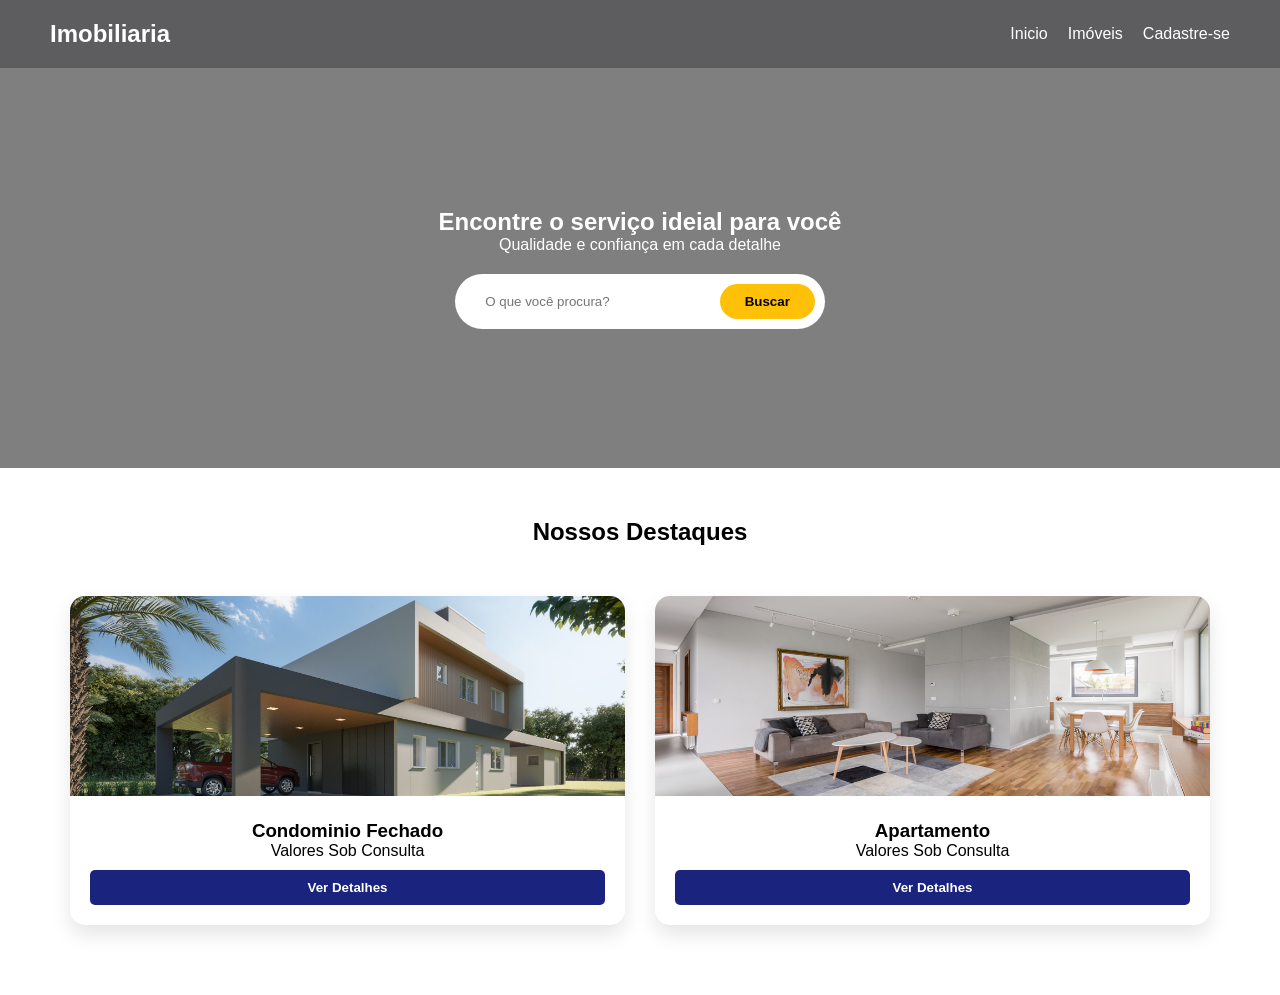
<file: index.html>
<!DOCTYPE html>
<html lang="pt-br">
<head>
    <meta charset="UTF-8">
    <meta name="viewport" content="width=device-width, initial-scale=1.0">
    <title>Imobiliaria</title>
    <link rel="stylesheet" href="style.css">
</head>

<body>

    <header>
        <nav>
            <div class="logo">Imobiliaria</div>
            <ul>
                <li><a href="#">Inicio</a></li>
                <li><a href="imoveis.html">Imóveis</a></li>
                <li><a href="#" id="abrirCadastro">Cadastre-se</a></li>
            </ul>
        </nav>
    </header>

    <section class="hero">
        <h1> Encontre o serviço ideial para você </h1>
        <p> Qualidade e confiança em cada detalhe </p>
        <div class="busca">
            <input type="text" placeholder="O que você procura?">
            <button>Buscar</button>
        </div>
    </section>

    <section class="vitrine">
        <h2>Nossos Destaques</h2>
        <div class="grid-servicos">

            <article class="card">
                <img src="img/casa.jpg" alt="Serviço 1">
                <div class="card-info">
                    <h3>Condominio Fechado</h3>
                    <p>Valores Sob Consulta</p>
                    <button> Ver Detalhes </button>
                </div>
            </article>

            <article class="card"> 
                <img src="img/ap.jpg" alt="Serviço 2">
                <div class="card-info">
                    <h3>Apartamento</h3>
                    <p>Valores Sob Consulta</p>
                    <button>Ver Detalhes</button>
                </div>
            </article>
        </div>
    </section>
    
    <div id="overlay" class="overlay"></div>

    <div id="drawerCadastro" class="drawer">
        <button id="fecharDrawer" class="btn-fechar">&times;</button>
    
        <h2>Fale Conosco</h2>
        <P>Preencha os dados e nossa equipe entrará em contato.</P>

        <form id="formContato">
            <label>Nome</label>
            <input type="text" placeholder="Seu nome completo" required>

            <label for="telefone">Whatsapp:</label>
            <input type="tel" id="telefone" placeholder="(12) 99999-9999" maxlength="15">

            <label>Imóvel Desejado</label>
            <select>
                <option value="casa"> Casa </option>
                <option value="apartamento"> Apartamento </option>
                <option value="terreno"> Terreno </option>
            </select>

            <label for="bairro-input">Bairro</label>
            <input type="text" id="bairro-input" list="lista-bairros" placeholder="Digite o bairro desejado:">
            
            <datalist id="lista-bairros"></datalist>

            <label>Intervalo de Valor:</label>
            <input type="text" placeholder="Ex: R$ 80.000,00 a 300.000,00">

            <button type="submit" class="btn-enviar"> Solicitar Contato </button>
        </form>
    </div>


<script src="script.js"></script>

</body>

</html>
</file>
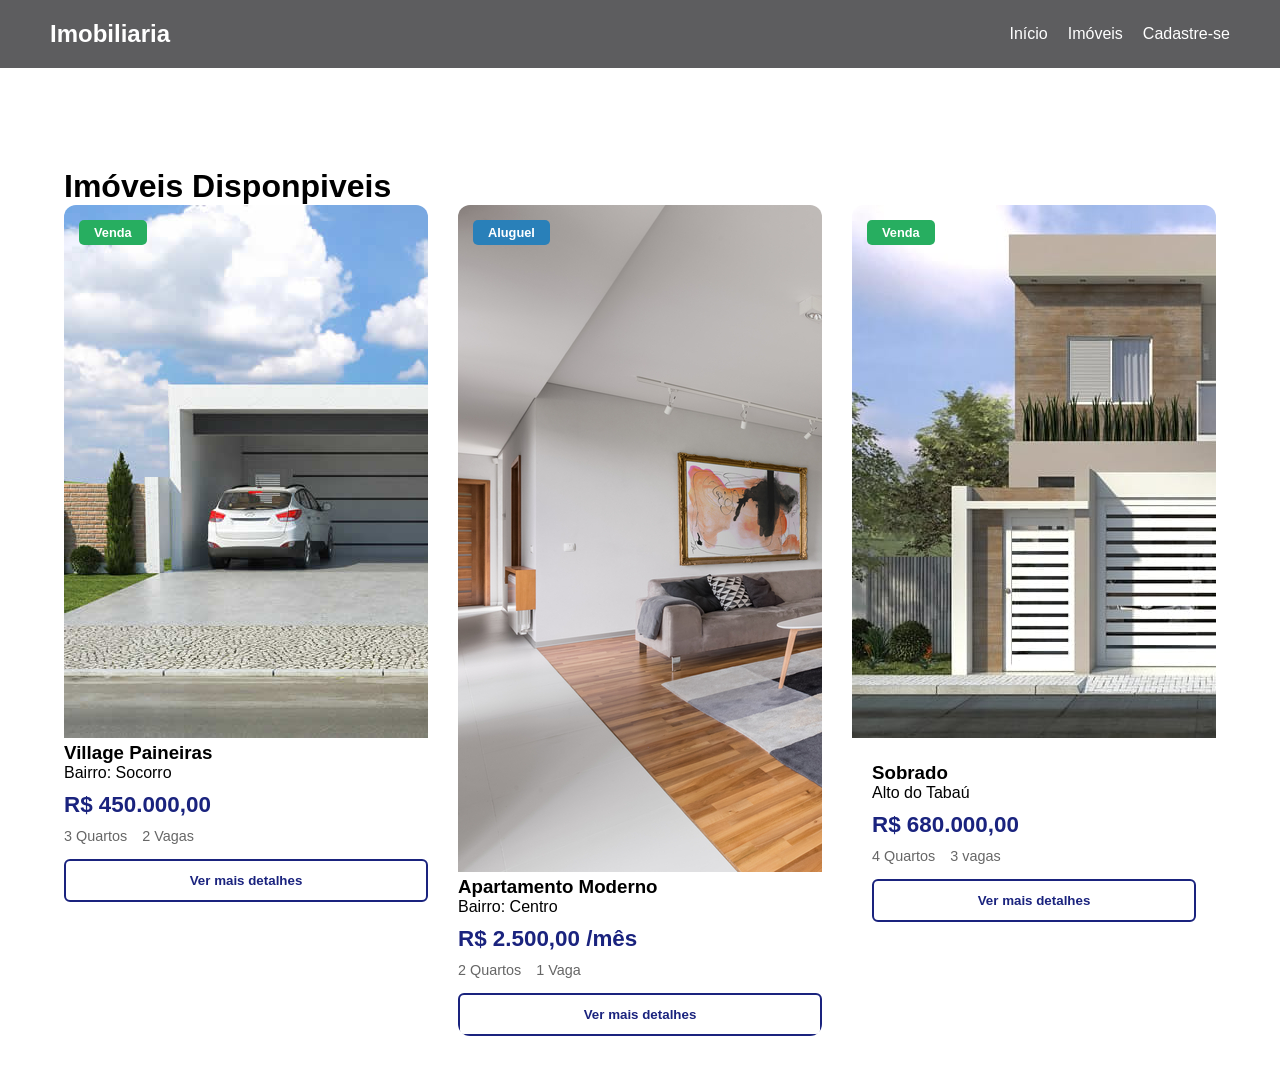
<file: imoveis.html>
<!DOCTYPE html>
<html lang="en">
<head>
    <meta charset="UTF-8">
    <meta name="viewport" content="width=device-width, initial-scale=1.0">
    <title>Imóveis</title>
    <link rel="stylesheet" href="style.css">

</head>
<body>

    <header>
        <nav>
            <div class="logo">Imobiliaria</div>
            <ul>
                <li><a href="index.html">Início</a></li>
                <li><a href="imovel.html">Imóveis</a></li>
                <li><a href="#" id="abrirCadastro">Cadastre-se</a></li>
            </ul>
        </nav>
    </header>

    <main class="vitrine-imoveis">
        <h1>Imóveis Disponpiveis</h1>

        <div class="grid-imoveis">
            <article class="card-imovel">
                <div class="tag-venda">Venda</div>
                <img src="img/casa3.jpg" alt="Casa em Condominio">
                <div class="info-imovel">
                    <h3>Village Paineiras</h3>
                    <p class="bairro">Bairro: Socorro</p>
                    <p class="preco">R$ 450.000,00</p>
                    <div class="detalhes-icones">
                        <span> 3 Quartos </span>
                        <span> 2 Vagas </span>
                    </div>
                    <button class="btn-detalhes">Ver mais detalhes</button>
                </div>
            </article>

            <article class="card-imovel">
                <div class="tag-aluguel">Aluguel</div>
                <img src="img/ap.jpg" alt="Apartamento Centro">
                <div class="info-imovel">
                    <h3>Apartamento Moderno</h3>
                    <p class="bairro">Bairro: Centro</p>
                    <p class="preco">R$ 2.500,00 /mês</p>
                    <div class="detalhes-icones">
                        <span> 2 Quartos </span>
                        <span> 1 Vaga </span>
                    </div>
                    <button class="btn-detalhes">Ver mais detalhes</button>
                </div>
            </article>

            <article class="card-imovel">
                <div class="tag-venda">Venda</div>
                <img src="img/casa2.jpg" alt="Sobrado">
                <div class="info-movel">
                    <h3> Sobrado </h3>
                    <p class="bairro">Alto do Tabaú</p>
                    <p class="preco">R$ 680.000,00</p>
                    <div class="detalhes-icones">
                        <span> 4 Quartos </span>
                        <span> 3 vagas </span>
                    </div>
                    <button class="btn-detalhes">Ver mais detalhes</button>
                </div>
            </article>
        </div>
    </main>
    
</body>
</html>
</file>
<file: style.css>
/* Estilo da vitrine */
.vitrine {
    padding: 50px 20px;
    text-align: center;
}
.grid-servicos {
    display: grid;
    /* Isso cria colunas automáticas que se ajustam ao tamanho da tela */
    grid-template-columns: repeat(auto-fit, minmax(300px, 1fr));
    gap: 20px; /* Espaço entre os cards */
    padding: 20px;
    max-width: 1200px; /* Evita que os cards fiquem esticados demais em telas grandes */
    margin: 0 auto;   /* Centraliza o bloco de cards na página */
}
/* Estilo dos Cards */
.card {
    background: white;
    border-radius: 10px;
    overflow: hidden; /* Corta a imagem para caber no arredondamento */
    box-shadow: 0 4px 8px rgba(0,0,0,0,1);
    transition: transform 0.3s;
}
.card:hover {
    transform: translateY(-10px); /* Efeito de flutuar ao passar o mouse */
}
.card img {
    width: 100%;
    height: 200px;
    object-fit: cover; /* Faz a imagen preencher o espaço sem distorcer */

}
.card-info {
    padding: 15px;
}
* {
    margin: 0;
    padding: 0;
    box-sizing: border-box;
    font-family: 'Arial', sans-serif;
}
ul {
    list-style: none; /* Remove as bolinhas da lista */
}
a {
    text-decoration: none; /* Remove o sublinhado dos links */
    color: inherit;
}
header {
    background-color: rgb(93, 93, 95);
    color: white;
    padding: 20px 50px;
}
nav {
    display: flex;
    justify-content: space-between; /* Empurra um para cada lado */
    align-items: center;
}
nav ul {
    display: flex;
    gap: 20px; /* Espaço entre os links */
}
.logo {
    font-size: 1.5rem;
    font-weight: bold;
}
.hero {
    background: linear-gradient(rgba(0,0,0,0.5), rgba(0,0,0,0.5)), 
                url('https://images.unsplash.com/photo-1560518883-ce09059eeffa?ixlib=rb-1.2.1&auto=format&fit=crop&w=1350&q=80');
    background-size: cover;
    background-position: center;
    height: 400px;
    color: white;
    display: flex;
    flex-direction: column;
    justify-content: center;
    align-items: center;
    text-align: center;
}
.busca {
    margin-top: 20px;
    background: white;
    padding: 10px;
    border-radius: 50px;
}
.busca input {
    border: none;
    padding: 10px 20px;
    outline: none;
    width: 250px;
}
.busca button {
    background-color: #ffc107; /* Amarelo igual ao da foto */
    border: none;
    padding: 10px 25px;
    border-radius: 50px;
    cursor: pointer;
    font-weight: bold;
}
.vitrine {
    padding: 50px;
    background-color: white;
}
.grid-servicos {
    display: grid;
    grid-template-columns: repeat(auto-fit, minmax(300px, 1fr));
    gap: 30px;
    margin-top: 30px;
}

.card {
    background: white;
    border-radius: 15px;
    overflow: hidden;
    box-shadow: 0 10px 20px rgba(0,0,0,0.1);
}
.card img {
    width: 100%;
    height: 200px;
    object-fit: cover;
}
.card-info {
    padding: 20px;
}
.card button {
    background-color: #1a237e; /* Azul escuro */
    color: white;
    border: none;
    padding: 10px 20px;
    border-radius: 5px;
    cursor: pointer;
    width: 100%; /* Faz o botão ocupar a largura do card */
    margin-top: 10px;
    font-weight: bold;
    transition: background 0.3s;
}

.card button:hover {
    background-color: #3949ab; /* Muda o tom no hover */
}
/* Animação/estilo da janela cadastro */
.overlay {
    position: fixed;
    top: 0; left: 0;
    width: 100%; height: 100%;
    background: rgba(0,0,0,0,5);
    backdrop-filter:blur(5px); /* Efeito de desfoque */
    display: none; /*Começa escondido */
    z-index: 999;
}
.overlay.ativo {
    display: block !important; /* Só aparece quando o JS adiciona a classe 'ativo' */
}
/* A gaveta (Drawer) */
.drawer {
    position: fixed;
    top: 0; right: -400px; /*Começa fora da tela direita */
    width: 350px; height: 100%;
    background: white;
    box-shadow: -5px 0 15px rgba(0,0,0,0,2);
    transition: right 0.4s ease; /* Animaçao de deslizar */
    z-index: 1000;
    padding: 30px;
    display: flex;
    flex-direction: column;
}
/* Classe que o JS vai adicionar para mostrar */
.drawer.aberto {
    right: 0 !important; /*Desliza para dentro da tela */
}

/*Estilos basicos do formulario */
.drawer form { display: flex; 
    flex-direction: column; 
    gap: 10px; 
    margin-top: 20px; 
}
.drawer input, .drawer select { 
    padding: 10px; 
    border: 1px solid #ccc; 
    border-radius: 5px; 
}
.btn-fechar { 
    align-self: flex-end; 
    font-size: 30px; 
    border: none; 
    background: none; 
    cursor: pointer; 
}
.btn-enviar { 
    background: #1a237e; 
    color: white; 
    padding: 12px; 
    border: none; 
    border-radius: 5px; 
    cursor: pointer; 
    font-weight: bold; 
    margin-top: 10px; 
}
/* IMOVEIS.HTML */
.vitrine-imoveis {
    padding: 100px 5% 50px;
    background-color: white;
}
.grid-imoveis {
    display: grid;
    grid-template-columns: repeat(auto-fit, minmax(300px, 1fr));
    gap: 30px;
}
.card-imovel {
    background: white;
    border-radius: 12px;
    overflow: hidden;
    box-shadow: 0 4px 15px rgba(0,0,0,0,1);
    position: relative; /*Necessário para a tag ficar por cima*/
}
/*Tags de venda/aluguel*/
.tag-venda, .tag-aluguel {
    position: absolute;
    top: 15px;
    left: 15px;
    padding: 5px 15px;
    border-radius: 5px;
    color: white;
    font-weight: bold;
    font-size: 0.8rem;
}
.tag-venda {
    background-color: #27ae60;
}
.tag-aluguel {
    background-color: #2980b9;
}
.info-movel {
    padding: 20px;
}
.preco {
    font-size: 1.4rem;
    color: #1a237e;
    font-weight: bold;
    margin: 10px 0;
}
.detalhes-icones {
    display: flex;
    gap: 15px;
    color: #666;
    font-size: 0.9rem;
    margin-bottom: 15px;
}
.btn-detalhes {
    width: 100%;
    padding: 12px;
    background: transparent;
    border: 2px solid #1a237e;
    color: #1a237e;
    border-radius: 6px;
    font-weight: bold;
    cursor: pointer;
    transition: 0.3s;
}
.btn-detalhes:hover {
    background: #1a237e;
    color: white;
}
</file>
